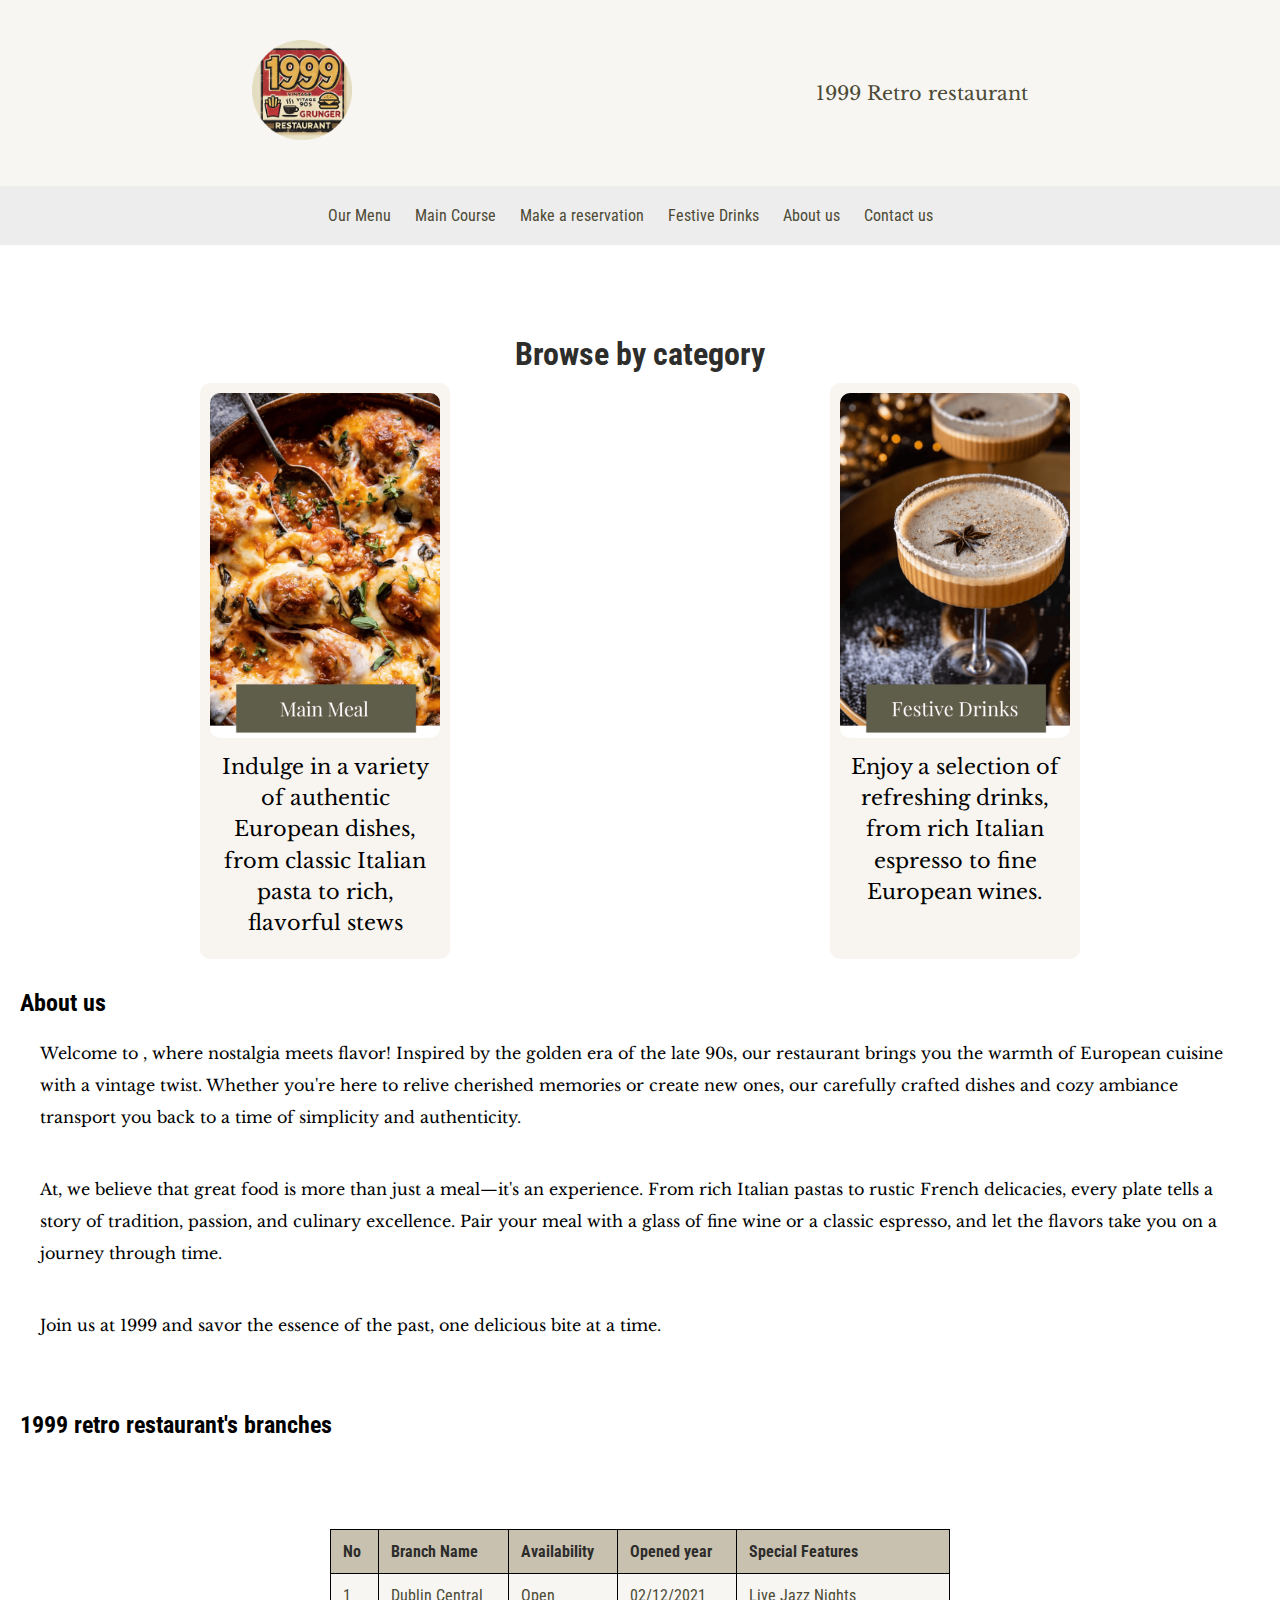
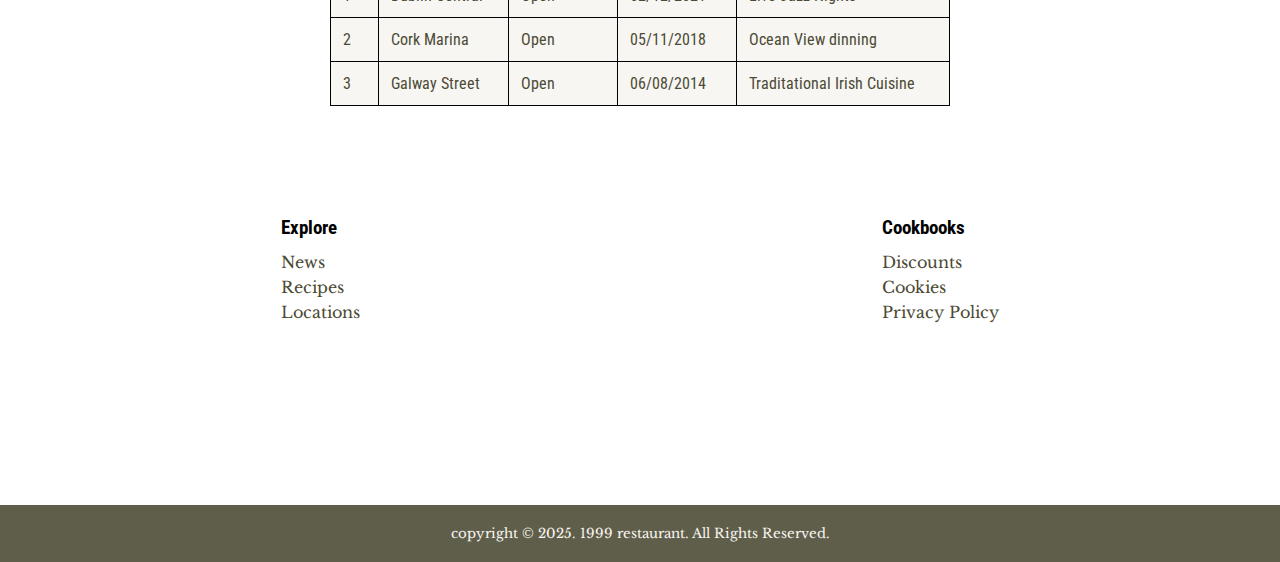
<file: index.html>
<!DOCTYPE html>
<html lang="en">
  <head>
    <meta charset="UTF-8" />
    <meta name="viewport" content="width=device-width, initial-scale=1.0" />
    <link
      href="https://fonts.googleapis.com/css2?family=Roboto+Condensed:wght@400;700&family=Libre+Baskerville:wght@400;700&display=swap"
      rel="stylesheet"
    />
    <link rel="shortcut icon" href="images/logo.png" type="image/x-icon" />
    <title>1999</title>
    <link rel="stylesheet" href="style.css" />
  </head>
  <body>
    <!---Header Section -->

    <header>
      <div id="header">
        <p>
          <a href=""><img src="images/logo.png" alt="" class="logo" /> </a>
        </p>

        <p>1999 Retro restaurant</p>
      </div>
    </header>

    <!-- navigation  -->

    <nav id="nav-bar">
      <a href="#main-category">Our Menu</a>
      <a href="main-meal.html">Main Course</a>
      <a href="reservation.html"> Make a reservation </a>
      <a href="drinks.html">Festive Drinks</a>
      <a href="#about-us">About us</a>
      <a href="">Contact us</a>
    </nav>

    <!-- Menu-section -->
    <section class="menu-section">
      <h1 id="main-category">Browse by category</h1>

      <div class="card-container">
        <div class="card">
          <a href="main-meal.html"
            ><img
              src="images/main-meal.webp"
              alt="main-meal-img"
              class="card-img"
          /></a>
          <p class="card-text">
            Indulge in a variety of authentic European dishes, from classic
            Italian pasta to rich, flavorful stews
          </p>
        </div>

        <div class="card">
          <a href="drinks.html"
            ><img src="images/drinks.webp" alt="drinks" class="card-img"
          /></a>
          <p class="card-text">
            Enjoy a selection of refreshing drinks, from rich Italian espresso
            to fine European wines.
          </p>
        </div>
      </div>
    </section>

    <!-- About-us -->
    <div id="about-us">
      <h2>About us</h2>

      <p>
        Welcome to , where nostalgia meets flavor! Inspired by the golden era of
        the late 90s, our restaurant brings you the warmth of European cuisine
        with a vintage twist. Whether you're here to relive cherished memories
        or create new ones, our carefully crafted dishes and cozy ambiance
        transport you back to a time of simplicity and authenticity.
      </p>

      <p>
        At, we believe that great food is more than just a meal—it's an
        experience. From rich Italian pastas to rustic French delicacies, every
        plate tells a story of tradition, passion, and culinary excellence. Pair
        your meal with a glass of fine wine or a classic espresso, and let the
        flavors take you on a journey through time.
      </p>

      <p>
        Join us at 1999 and savor the essence of the past, one delicious bite at
        a time.
      </p>
    </div>

    <!-- Branches -->
    <section id="branches">
      <h2>1999 retro restaurant's branches</h2>
      <table>
        <tr>
          <th>No</th>
          <th>Branch Name</th>
          <th>Availability</th>
          <th>Opened year</th>
          <th>Special Features</th>
        </tr>

        <tr>
          <td>1</td>
          <td>Dublin Central</td>
          <td>Open</td>
          <td>02/12/2021</td>
          <td>Live Jazz Nights</td>
        </tr>

        <tr>
          <td>2</td>
          <td>Cork Marina</td>
          <td>Open</td>
          <td>05/11/2018</td>
          <td>Ocean View dinning</td>
        </tr>

        <tr>
          <td>3</td>
          <td>Galway Street</td>
          <td>Open</td>
          <td>06/08/2014</td>
          <td>Traditational Irish Cuisine</td>
        </tr>
      </table>
    </section>

    <!-- box section -->
    <div class="box">
      <div class="row">
        <h3>Explore</h3>
        <ul>
          <li><a href="#">News</a></li>
          <li><a href="#">Recipes</a></li>
          <li><a href="#">Locations</a></li>
        </ul>
      </div>

      <div class="row">
        <h3>Cookbooks</h3>
        <ul>
          <li><a href="#">Discounts</a></li>
          <li><a href="#">Cookies</a></li>
          <li><a href="#">Privacy Policy</a></li>
        </ul>
      </div>
    </div>
    <!-- Footer  -->

    <footer>
      <p>copyright &copy; 2025. 1999 restaurant. All Rights Reserved.</p>
    </footer>
  </body>
</html>
</file>
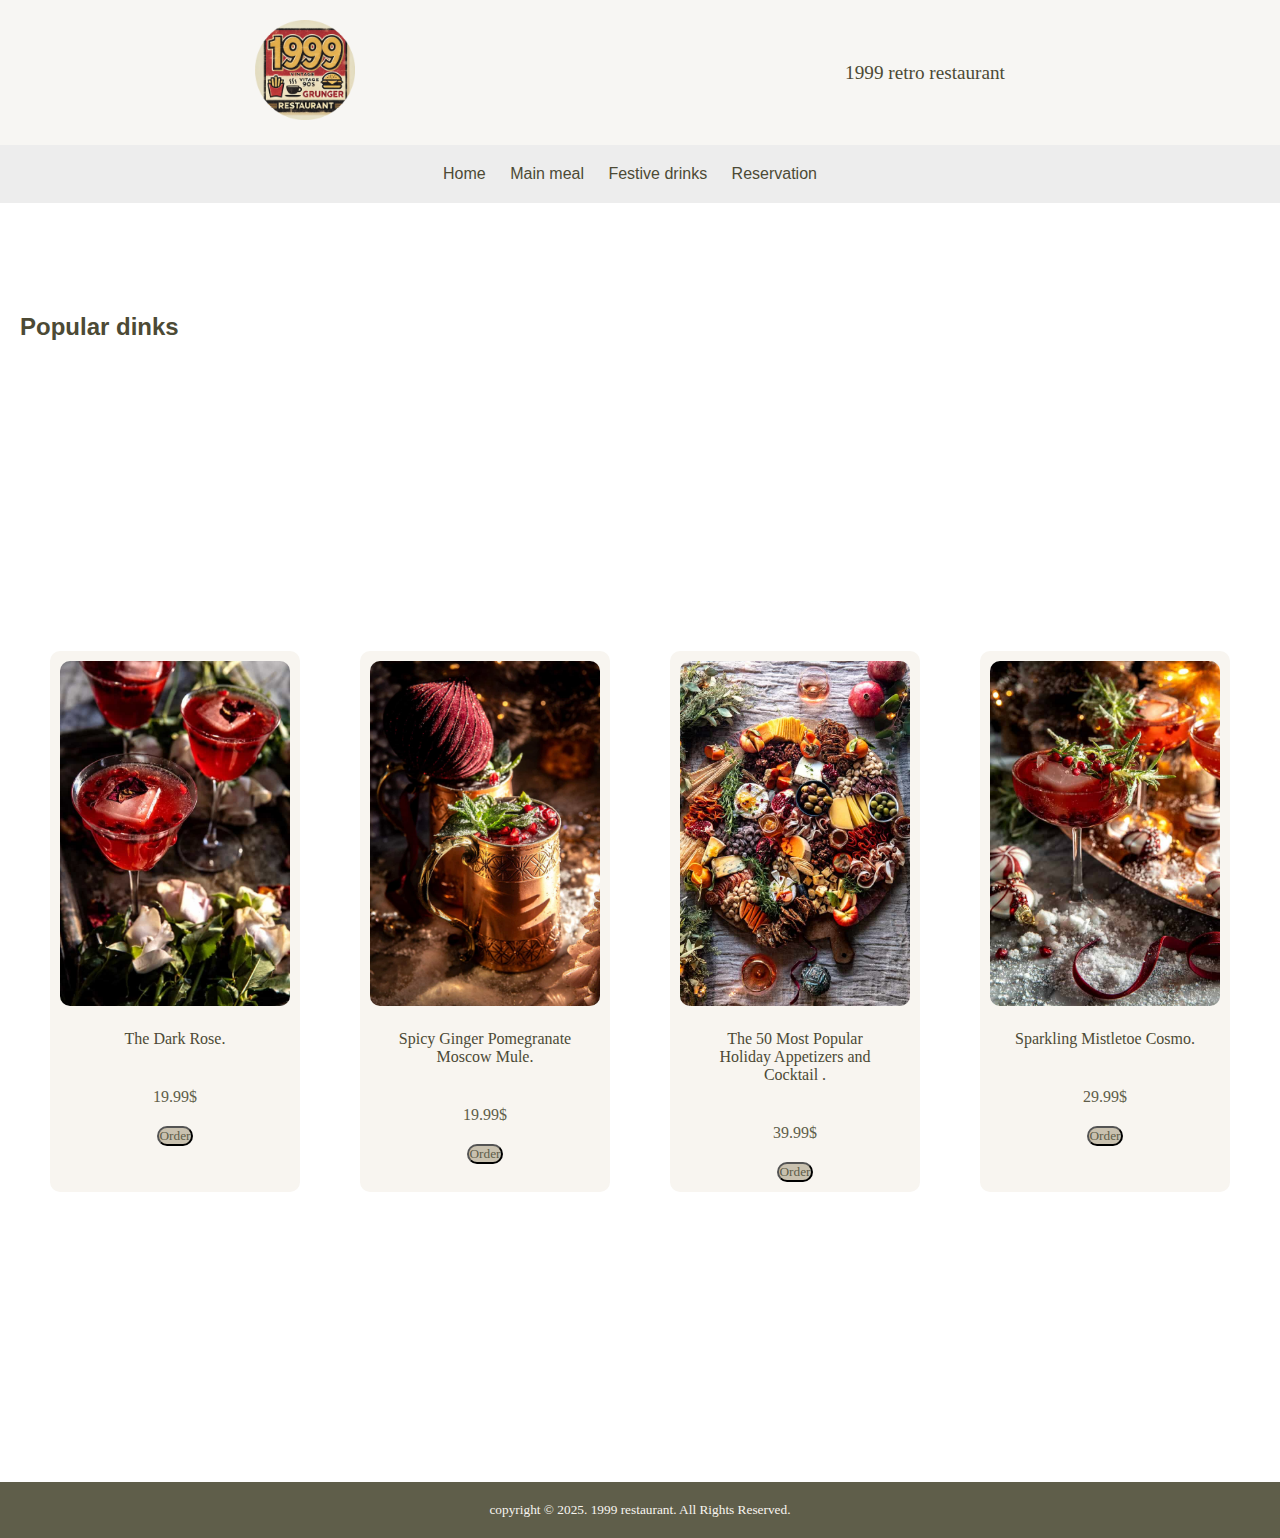
<file: drinks.html>
<!DOCTYPE html>
<html lang="en">
  <head>
    <meta charset="UTF-8" />
    <meta name="viewport" content="width=device-width, initial-scale=1.0" />
    <title>Festive Drinks</title>
    <link rel="stylesheet" href="style.css" />
    <link rel="shortcut icon" href="images/logo.png" type="image/x-icon" />
  </head>

  <body>
    <header id="header">
      <a href="index.html"><img src="images/logo.png" alt="" class="logo" /></a>

      <p>1999 retro restaurant</p>
    </header>

    <nav id="nav-bar">
      <a href="index.html">Home</a>
      <a href="main-meal.html">Main meal</a>
      <a href="drinks.html">Festive drinks</a>
      <a href="reservation.html">Reservation</a>
    </nav>

    <h2 class="headings">Popular dinks</h2>

    <div id="main-card">
      <div class="m-dish-container">
        <div class="card">
          <img src="images/drinks1.jpg" alt="" class="card-img" />
          <p>
            <a href="#">The Dark Rose. </a>
          </p>
          <p><span class="span">19.99$</span></p>
          <button class="btn">Order</button>
        </div>

        <div class="card">
          <img src="images/drinks2.jpg" alt="" class="card-img" />
          <p><a href="#">Spicy Ginger Pomegranate Moscow Mule.</a></p>
          <p><span class="span">19.99$</span></p>
          <button class="btn">Order</button>
        </div>

        <div class="card">
          <img src="images/drink3.jpg" alt="" class="card-img" />
          <p>
            <a href="#"
              >The 50 Most Popular Holiday Appetizers and Cocktail .</a
            >
          </p>
          <p><span class="span">39.99$</span></p>
          <button class="btn">Order</button>
        </div>

        <div class="card">
          <img src="images/drinks4.jpg" alt="" class="card-img" />
          <p><a href="#">Sparkling Mistletoe Cosmo.</a></p>
          <p><span class="span">29.99$</span></p>
          <button class="btn">Order</button>
        </div>
      </div>
    </div>

    <footer>
      <p>copyright &copy; 2025. 1999 restaurant. All Rights Reserved.</p>
    </footer>
  </body>
</html>
</file>
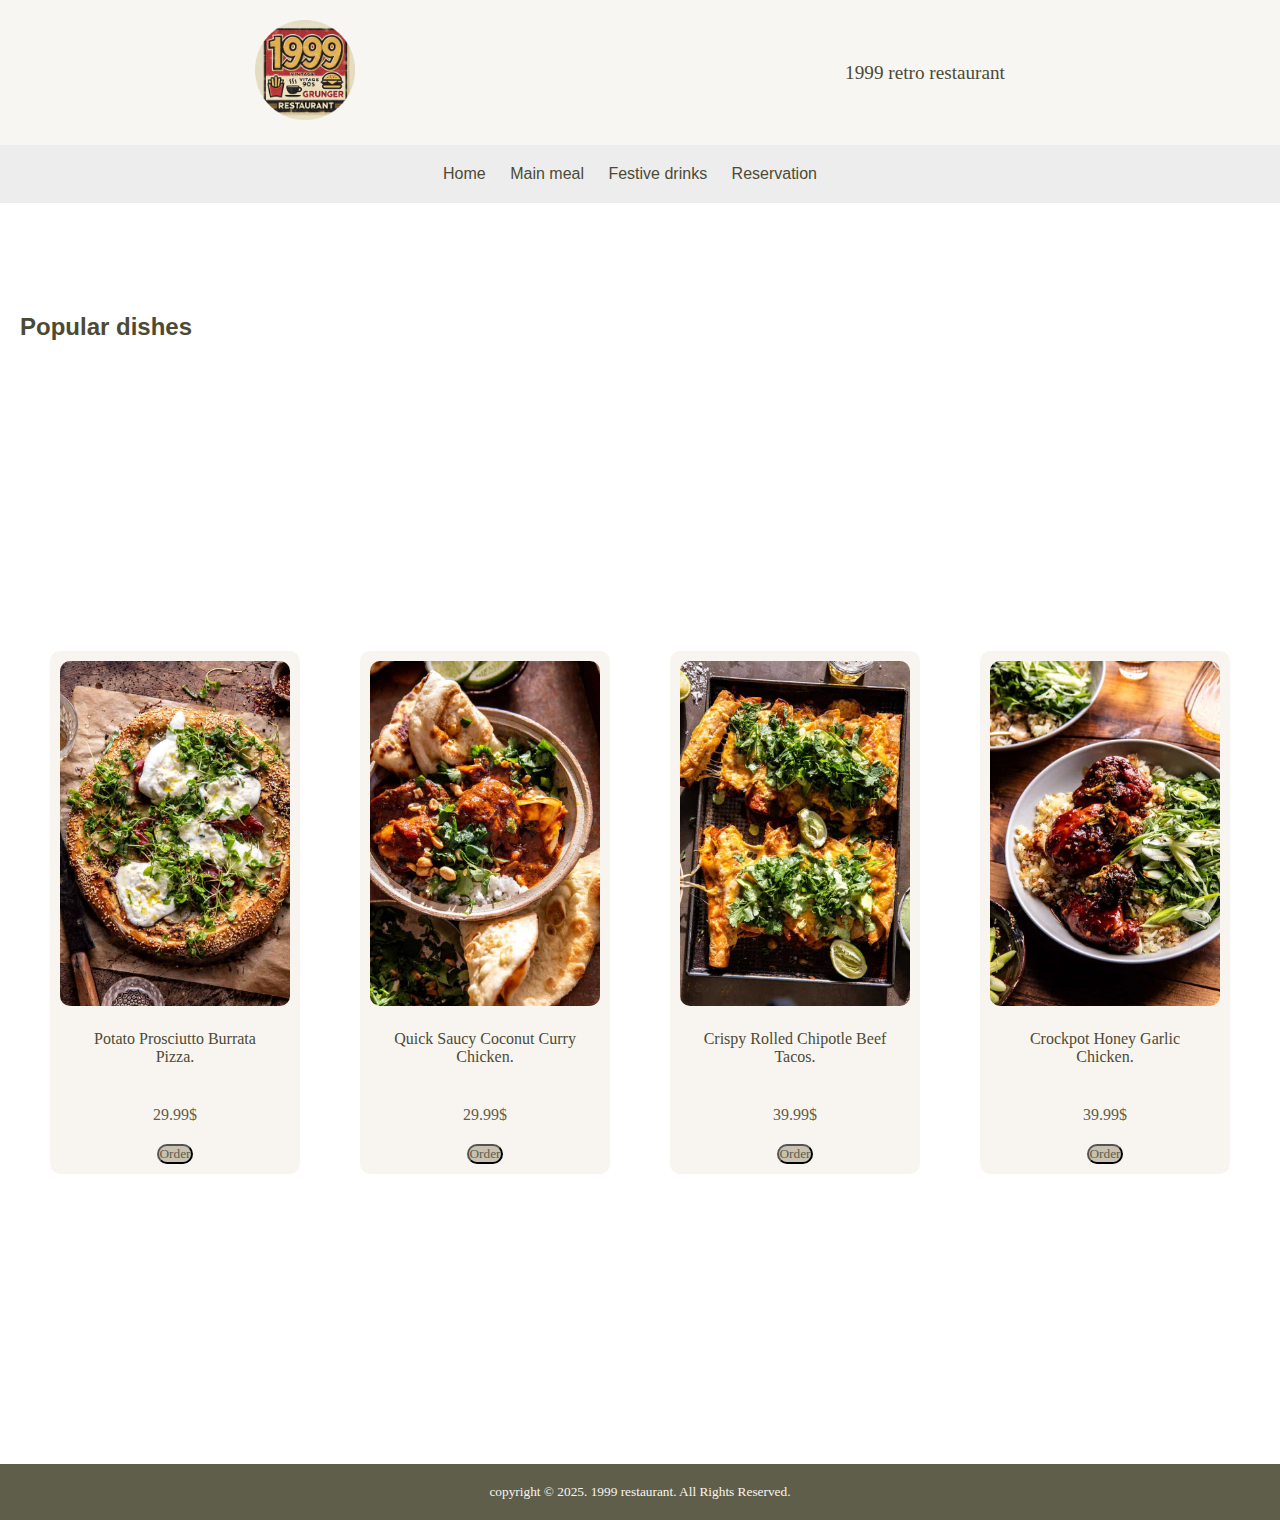
<file: main-meal.html>
<!DOCTYPE html>
<html lang="en">
  <head>
    <meta charset="UTF-8" />
    <meta name="viewport" content="width=device-width, initial-scale=1.0" />
    <link rel="shortcut icon" href="images/logo.png" type="image/x-icon" />
    <title>Main meal</title>
    <link rel="stylesheet" href="style.css" />
  </head>
  <body>
    <header id="header">
      <a href="index.html"><img src="images/logo.png" alt="" class="logo" /></a>

      <p>1999 retro restaurant</p>
    </header>

    <nav id="nav-bar">
      <a href="index.html">Home</a>
      <a href="#">Main meal</a>
      <a href="drinks.html">Festive drinks</a>
      <a href="reservation.html">Reservation</a>
    </nav>

    <h2 class="headings">Popular dishes</h2>

    <div id="main-card">
      <div class="m-dish-container">
        <div class="card">
          <img src="images/mdish-1.jpg" alt="" class="card-img" />
          <p>
            <a href="#">Potato Prosciutto Burrata Pizza. </a>
          </p>
          <p><span class="span">29.99$</span></p>
          <button class="btn">Order</button>
        </div>

        <div class="card">
          <img src="images/mdish-2.jpg" alt="" class="card-img" />
          <p><a href="#">Quick Saucy Coconut Curry Chicken.</a></p>
          <p><span class="span">29.99$</span></p>
          <button class="btn">Order</button>
        </div>

        <div class="card">
          <img src="images/mdish-3.jpg" alt="" class="card-img" />
          <p><a href="#">Crispy Rolled Chipotle Beef Tacos.</a></p>
          <p><span class="span">39.99$</span></p>
          <button class="btn">Order</button>
        </div>

        <div class="card">
          <img src="images/mdish-4.jpg" alt="" class="card-img" />
          <p><a href="#">Crockpot Honey Garlic Chicken.</a></p>
          <p><span class="span">39.99$</span></p>
          <button class="btn">Order</button>
        </div>
      </div>
    </div>

    <footer>
      <p>copyright &copy; 2025. 1999 restaurant. All Rights Reserved.</p>
    </footer>
  </body>
</html>
</file>
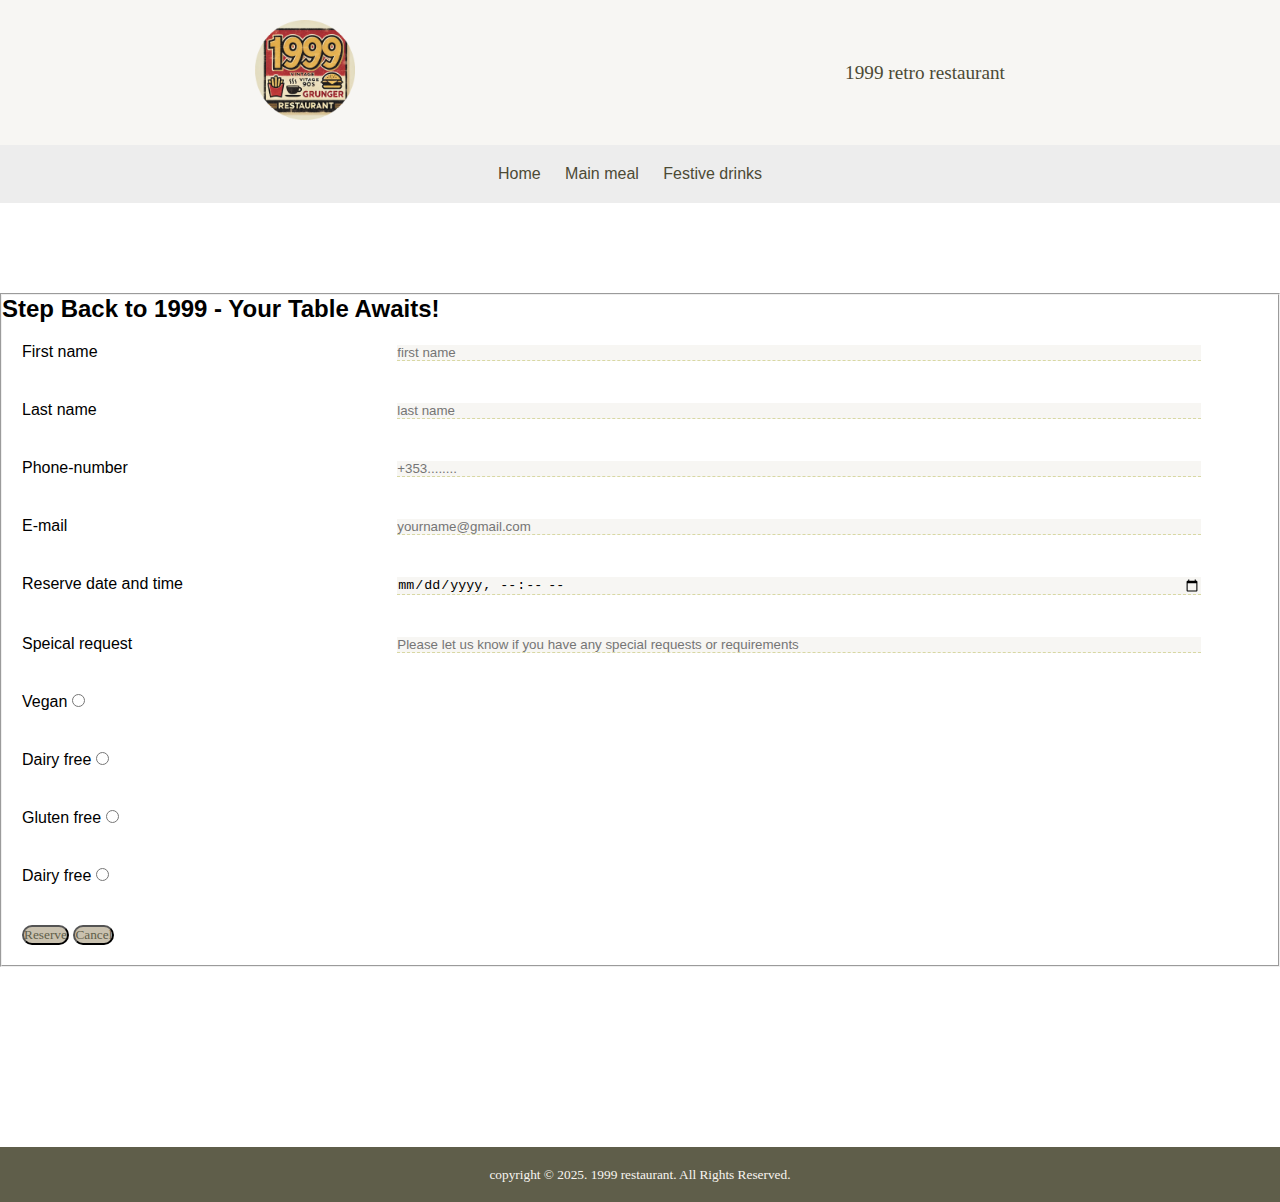
<file: reservation.html>
<!DOCTYPE html>
<html lang="en">
  <head>
    <meta charset="UTF-8" />
    <meta name="viewport" content="width=device-width, initial-scale=1.0" />
    <link rel="shortcut icon" href="images/logo.png" type="image/x-icon" />
    <title>Reservation</title>
    <link rel="stylesheet" href="style.css" />
  </head>
  <body>
    <header id="header">
      <a href="index.html"
        ><img src="images/logo.png" alt="logo-image" class="logo"
      /></a>

      <p>1999 retro restaurant</p>
    </header>

    <nav id="nav-bar">
      <a href="index.html">Home</a>
      <a href="#">Main meal</a>
      <a href="drinks.html">Festive drinks</a>
    </nav>

    <!-- form -->

    <form action="">
      <fieldset>
        <h2>Step Back to 1999 - Your Table Awaits!</h2>

        <div>
          <label for="first-name" class="form-label">First name</label>
          <input
            type="text"
            minlength="3"
            maxlength="20"
            class="form-control"
            placeholder="first name"
            required
          />
        </div>

        <div>
          <label for="last-name" class="form-label">Last name</label>
          <input
            type="text"
            minlength="3"
            maxlength="20"
            class="form-control"
            placeholder="last name"
            required
          />
        </div>

        <div>
          <label for="contact" class="form-label">Phone-number</label>
          <input type="text" class="form-control" placeholder="+353........" />
        </div>

        <div>
          <label for="email" class="form-label">E-mail</label>
          <input
            type="email"
            class="form-control"
            placeholder="yourname@gmail.com"
            required
          />
        </div>

        <div>
          <label for="reserve-date-and-time" class="form-label"
            >Reserve date and time</label
          >
          <input type="datetime-local" class="form-control" required />
        </div>

        <div>
          <label for="email" class="form-label">Speical request</label>
          <input
            type="email"
            class="form-control"
            placeholder="Please let us know if you have any special requests or requirements"
          />
        </div>

        <div>
          <label for="options" class="form-radio">Vegan</label>
          <input type="radio" name="options" class="radio-box" />
        </div>

        <div>
          <label for="options" class="form-radio">Dairy free</label>
          <input type="radio" name="options" class="radio-box" />
        </div>

        <div>
          <label for="options" class="form-radio">Gluten free</label>
          <input type="radio" name="options" class="radio-box" />
        </div>

        <div>
          <label for="options" class="form-radio">Dairy free</label>
          <input type="radio" name="options" class="radio-box" />
        </div>

        <div>
          <input type="submit" value="Reserve" class="btn" />
          <input type="reset" value="Cancel" class="btn" />
        </div>
      </fieldset>
    </form>

    <footer>
      <p>copyright &copy; 2025. 1999 restaurant. All Rights Reserved.</p>
    </footer>
  </body>
</html>
</file>
<file: style.css>
* {
  margin: 0;
  padding: 0;
  box-sizing: border-box;
}

html {
  transition: smooth;
}

#header {
  padding: 20px;
  display: flex;
  justify-content: space-around;
  align-items: center;
  font-family: "Roboto Condensed", sans-serif;
  background-color: #f7f6f3;
}

#header a {
  color: #4c4a35;
  font-size: larger;
  text-decoration: none;
}

header p {
  color: #4c4a35;
  font-size: larger;
}

.logo {
  width: 100px;
}

#nav-bar {
  background-color: rgba(0, 0, 0, 0.07);
  font-family: "Roboto Condensed", sans-serif;
  text-align: center;
  padding: 20px 0;
  margin-bottom: 10vh;
}

#nav-bar a {
  font-style: none;
  text-decoration: none;
  color: #4c4a35;
  margin-right: 20px;
}
#nav-bar a:hover {
  color: #c9c1af;
  border-bottom: 2px solid #c9c1af;
}

.headings {
  padding: 20px;
  font-family: "Roboto Condensed", sans-serif;
  color: #4c4a35;
}
/* Menu section */

.menu-section h1 {
  text-align: center;
}
h1 {
  font-family: "Roboto Condensed", sans-serif;
  color: #2d2d2b;
}

#main-card {
  margin-top: 30vh;
  margin-bottom: 30vh;
}

img:hover {
  transform: scale(1.1);
  color: #5f5e4a;
}

.card-container {
  display: flex;
  justify-content: space-around;
  padding: 10px;
}

.card {
  width: 250px;
  border-radius: 10px;
  text-align: center;
  padding: 10px;
  background-color: #f8f5f0;
}

.card-img {
  width: 100%;
  max-height: 500px;
  border-radius: 10px;
  transition: transform 0.3s ease-in-out;
}

.card-text {
  text-align: center;
  line-height: 1.5em;
  padding: 10px;
  font-size: 1.3em;
}
p {
  font-family: "Libre Baskerville", serif;
}

/* About-us  */
#about-us {
  padding: 20px;
  margin-bottom: 10px;
}

#about-us,
p {
  padding: 20px;
}

#about-us h2 {
  font-family: "Roboto Condensed", sans-serif;
}
#about-us p {
  font-family: "Libre Baskerville", serif;
  line-height: 2em;
}

/* box section */

.box {
  display: flex;
  flex-direction: row;
  justify-content: space-around;
  margin-bottom: 20vh;
  margin-top: 10vh;
  line-height: 1.5em;
  padding: 0 20px;
}

.box h3 {
  font-family: "Roboto Condensed", sans-serif;
  margin-bottom: 10px;
}

.box ul {
  list-style: none;
}
.box li a {
  text-decoration: none;
  color: #4c4a35;
  font-family: "Libre Baskerville", serif;
}

.span {
  color: #5f5e4a;
}
.btn {
  border-radius: 10px;
  text-align: center;
  color: #5f5e4a;
  background-color: #c9c1af;
  font-family: "Libre Baskerville", serif;
}

.btn:hover {
  cursor: pointer;
  background-color: #fff;
}
.box ul li a:hover {
  color: #c9c1af;
}
/* footer */

footer {
  color: #f8f5f0;
  text-align: center;
  background-color: #5f5e4a;
  font-size: smaller;
}

/* main-meal html */
/* drinks-html */

/* main-dish and drinks  */
#main-dish {
  display: flex;
  flex-direction: row;
  justify-content: space-evenly;
}
.m-dish-container {
  display: flex;
  justify-content: space-around;
  padding: 20px;
  font-family: "Libre Baskerville", serif;
}

.card a {
  text-decoration: none;
  color: #4c4a35;
  font-family: "Libre Baskerville", serif;
}

/*branches  */

#branches {
  padding: 20px;
  margin-bottom: 10px;
}

#branches h2 {
  font-family: "Roboto Condensed", sans-serif;
  margin-bottom: 10vh;
}
table {
  width: 50%;
  border-collapse: collapse;
  text-align: left;
  margin: 0 auto;
  background-color: #f7f6f3;
  font-family: "Roboto Condensed", sans-serif;
}

th,
td {
  border: 1px solid black;
  padding: 12px;
}

th {
  background-color: #c9c1af;
  color: #2d2d2b;
  font-weight: bold;
}

td {
  color: #4c4a35;
}

tr:hover {
  background-color: #d6cfc2;
}

/* reservation */

form {
  font-family: "Roboto Condensed", sans-serif;
  margin-bottom: 20vh;
}
form div {
  padding: 20px;
  margin-bottom: 10px 0;
}
.form-label {
  width: 30%;
  display: inline-block;
}

.form-control {
  width: 65%;
  border: none;
  outline: none;
  background-color: #f7f6f3;
  border-bottom: 1px dashed #a6aa2562;
}

#radio-box {
  background-color: black;
  color: red;
}

@media only screen and (min-width: 320px) and (max-width: 480px) {
  #header {
    flex-direction: column;
    justify-content: center;
    font-size: small;
  }
  .logo {
    width: 100px;
  }

  h1,
  h2,
  p,
  a {
    font-size: small;
  }

  #card-text p {
    font-size: small;
  }

  #nav-bar {
    flex-direction: row;
    font-size: smaller;
  }

  table {
    size-adjust: 30%;
    align-items: center;
    font-size: 10px;
  }
  td {
    padding: 4px;
  }

  #branches {
    padding: 0 0px;
  }

  footer {
    font-size: small;
    padding: 0px;
  }
}

@media only screen and (min-width: 480px) and (max-width: 768px) {
  #header {
    flex-direction: row;
    justify-content: center;
  }

  .logo {
    width: 50px;
  }
}
@media screen and (min-width: 768px) and (max-width: 1024) {
  #header {
    flex-direction: row;
    justify-content: center;
  }
}
</file>
